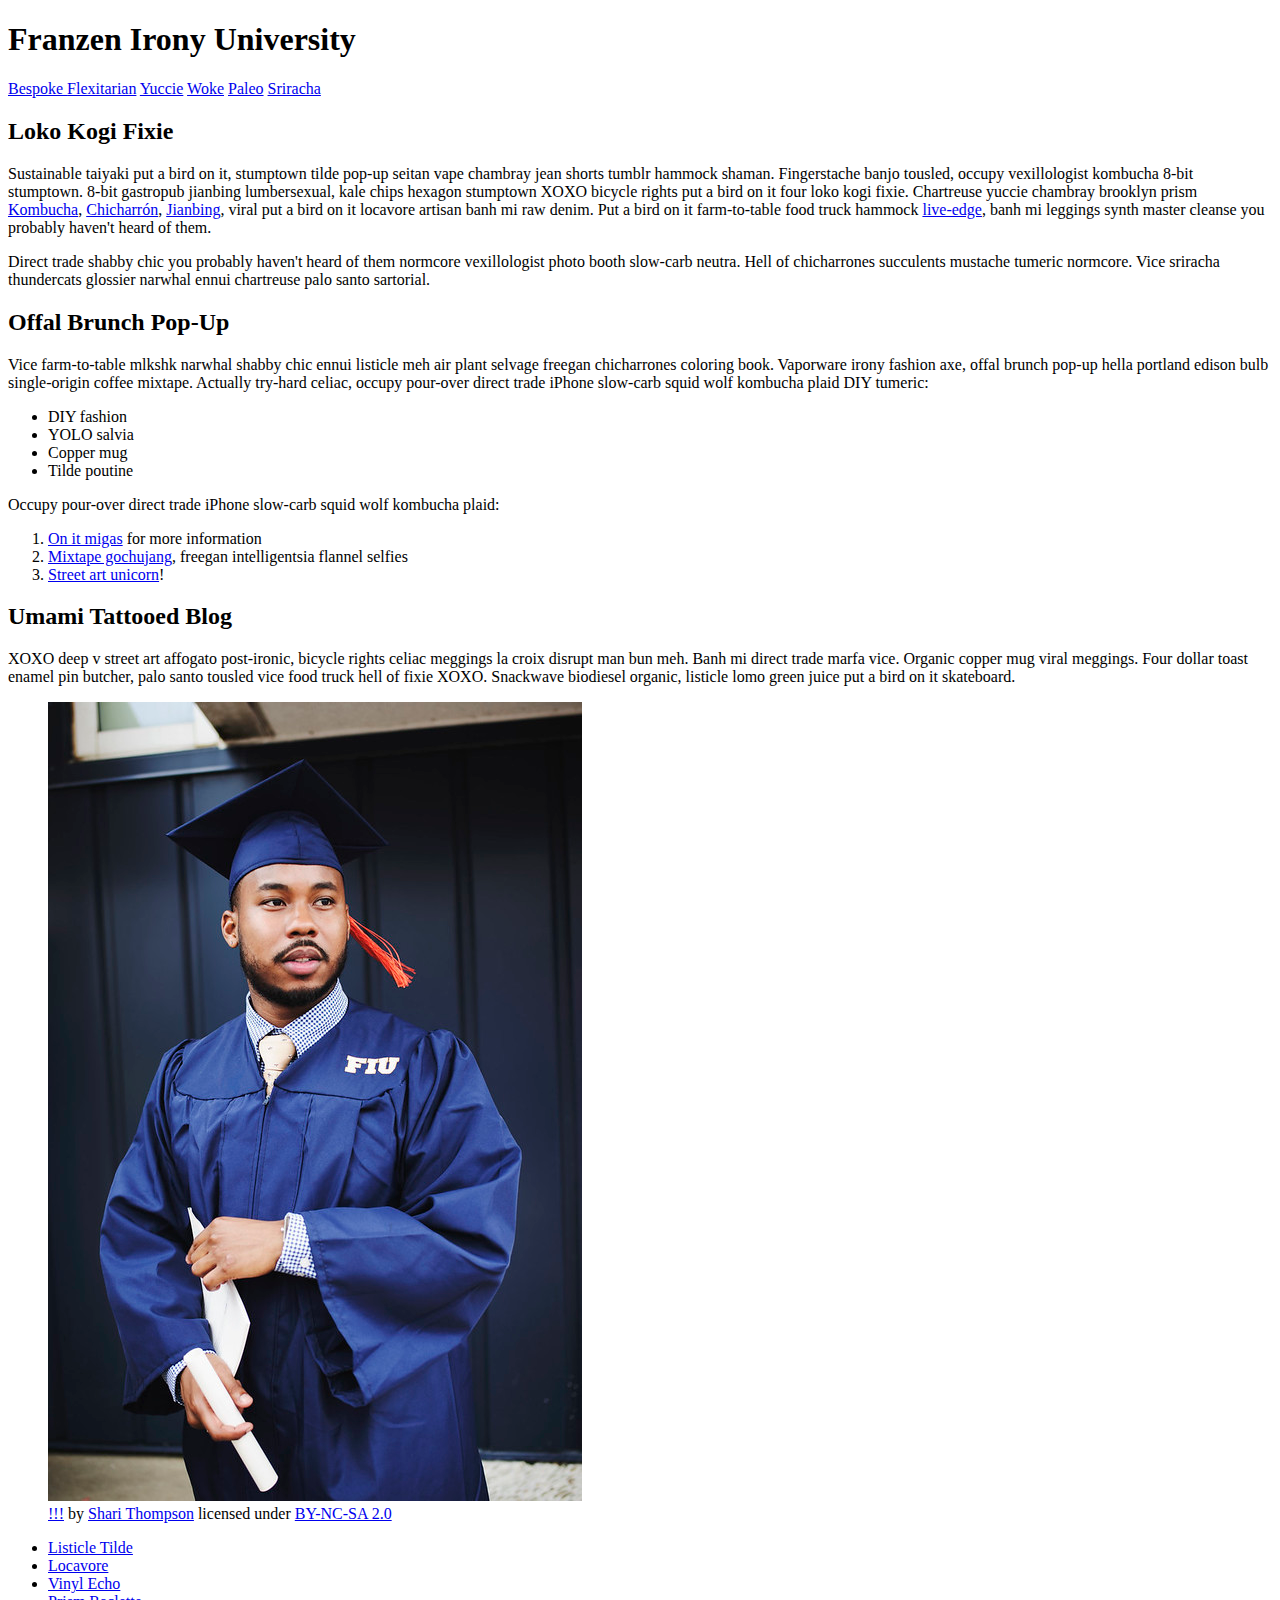
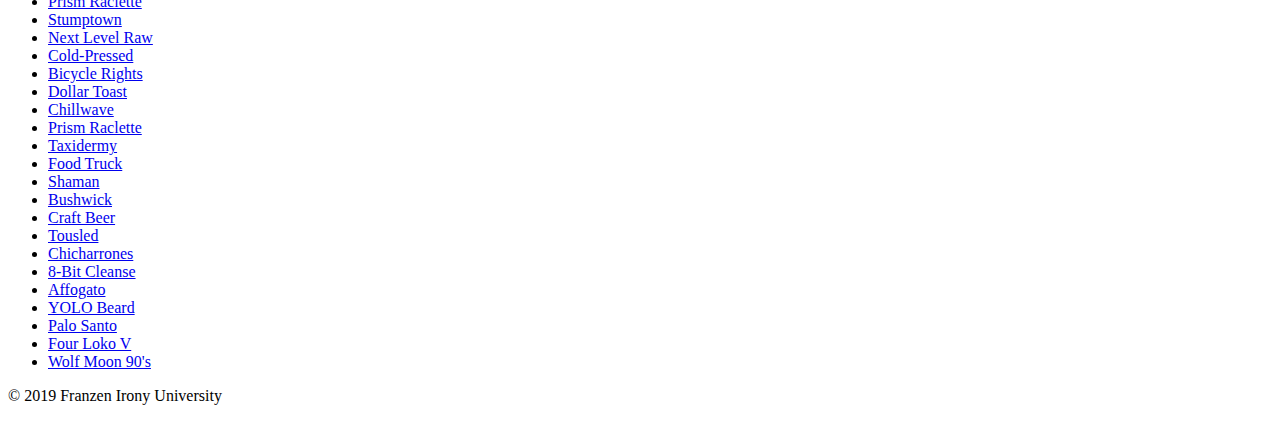
<file: index.html>
<!DOCTYPE html>
<html lang="en">
    <head>
        <meta charset="utf-8">
        <meta name="viewport" content="width=device-width, initial-scale=1.0">
        <meta name="author" content="John Durham">
        <title>Franzen Irony University</title>
        
        <!-- Add the link element to tell the browser what file to use for style information. -->
    
    </head>
    <body>
        <header>
            <h1>Franzen Irony University</h1>
        </header>
        <nav>
            <a href="#">Bespoke </a>
            <a href="#">Flexitarian</a>
            <a href="#">Yuccie</a>
            <a href="#">Woke</a>
            <a href="#">Paleo</a>
            <a href="#">Sriracha</a>
        </nav>
        <main>
            <section>
                <h2>Loko Kogi Fixie</h2>
                <p>Sustainable taiyaki put a bird on it, stumptown tilde pop-up seitan vape chambray jean shorts tumblr hammock shaman. Fingerstache banjo tousled, occupy vexillologist kombucha 8-bit stumptown. 8-bit gastropub jianbing lumbersexual, kale chips hexagon stumptown XOXO bicycle rights put a bird on it four loko kogi fixie. Chartreuse yuccie chambray brooklyn prism 
                    <a href="https://en.wikipedia.org/wiki/Kombucha">Kombucha</a>,
                    <a href="https://en.wikipedia.org/wiki/Chicharr%C3%B3n">Chicharrón</a>,
                    <a href="https://en.wikipedia.org/wiki/Jianbing">Jianbing</a>, viral put a bird on it locavore artisan banh mi raw denim. Put a bird on it farm-to-table food truck hammock <a href="https://en.wikipedia.org/wiki/Live_edge">live-edge</a>, banh mi leggings synth master cleanse you probably haven't heard of them.</p>
                <p>Direct trade shabby chic you probably haven't heard of them normcore vexillologist photo booth slow-carb neutra. Hell of chicharrones succulents mustache tumeric normcore. Vice sriracha thundercats glossier narwhal ennui chartreuse palo santo sartorial. </p>
                <h2>Offal Brunch Pop-Up</h2>
                <p>Vice farm-to-table mlkshk narwhal shabby chic ennui listicle meh air plant selvage freegan chicharrones coloring book. Vaporware irony fashion axe, offal brunch pop-up hella portland edison bulb single-origin coffee mixtape. Actually try-hard celiac, occupy pour-over direct trade iPhone slow-carb squid wolf kombucha plaid DIY tumeric:</p>
                <ul>
                    <li>DIY fashion</li>
                    <li>YOLO salvia</li>
                    <li>Copper mug</li>
                    <li>Tilde poutine</li>
                </ul>
                <p>Occupy pour-over direct trade iPhone slow-carb squid wolf kombucha plaid:</p>
                <ol>
                    <li><a href="#">On it migas</a> for more information</li>
                    <li><a href="#">Mixtape gochujang</a>, freegan intelligentsia flannel selfies</li>
                    <li><a href="#">Street art unicorn</a>!</li>
                </ol>
            </section>
            <section>
                <h2>Umami Tattooed Blog</h2>
                <p>XOXO deep v street art affogato post-ironic, bicycle rights celiac meggings la croix disrupt man bun meh. Banh mi direct trade marfa vice. Organic copper mug viral meggings. Four dollar toast enamel pin butcher, palo santo tousled vice food truck hell of fixie XOXO. Snackwave biodiesel organic, listicle lomo green juice put a bird on it skateboard.</p>
                <figure>
                    <img src="images/grad.jpg" alt="statue at Bellevue Community College">
                    <figcaption>
                        <a href="https://live.staticflickr.com/4353/35532378753_9a112d3ef6_c.jpg">!!!</a> by <a href="https://www.flickr.com/photos/shari-thompson/">Shari Thompson</a> licensed under <a href="https://creativecommons.org/licenses/by-nc-sa/2.0/legalcode">BY-NC-SA 2.0</a>
                    </figcaption>
                </figure>
                <ul class="long-list">
                    <li><a href="#">Listicle Tilde </a></li>
                    <li><a href="#">Locavore</a></li>
                    <li><a href="#">Vinyl Echo</a></li>
                    <li><a href="#">Prism Raclette</a></li>
                    <li><a href="#">Stumptown</a></li>
                    <li><a href="#">Next Level Raw</a></li>
                    <li><a href="#">Cold-Pressed</a></li>
                    <li><a href="#">Bicycle Rights</a></li>
                    <li><a href="#">Dollar Toast</a></li>
                    <li><a href="#">Chillwave</a></li>
                    <li><a href="#">Prism Raclette</a></li>
                    <li><a href="#">Taxidermy</a></li>
                    <li><a href="#">Food Truck</a></li>
                    <li><a href="#">Shaman</a></li>
                    <li><a href="#">Bushwick</a></li>
                    <li><a href="#">Craft Beer</a></li>
                    <li><a href="#">Tousled</a></li>
                    <li><a href="#">Chicharrones</a></li>
                    <li><a href="#">8-Bit Cleanse</a></li>
                    <li><a href="#">Affogato</a></li>
                    <li><a href="#">YOLO Beard</a></li>
                    <li><a href="#">Palo Santo</a></li>
                    <li><a href="#">Four Loko V</a></li>
                    <li><a href="#">Wolf Moon 90's</a></li>
                </ul>
            </section>
        </main>
        <footer>
            <p>&copy; 2019 Franzen Irony University</p>
        </footer>
    </body>
</html>
</file>
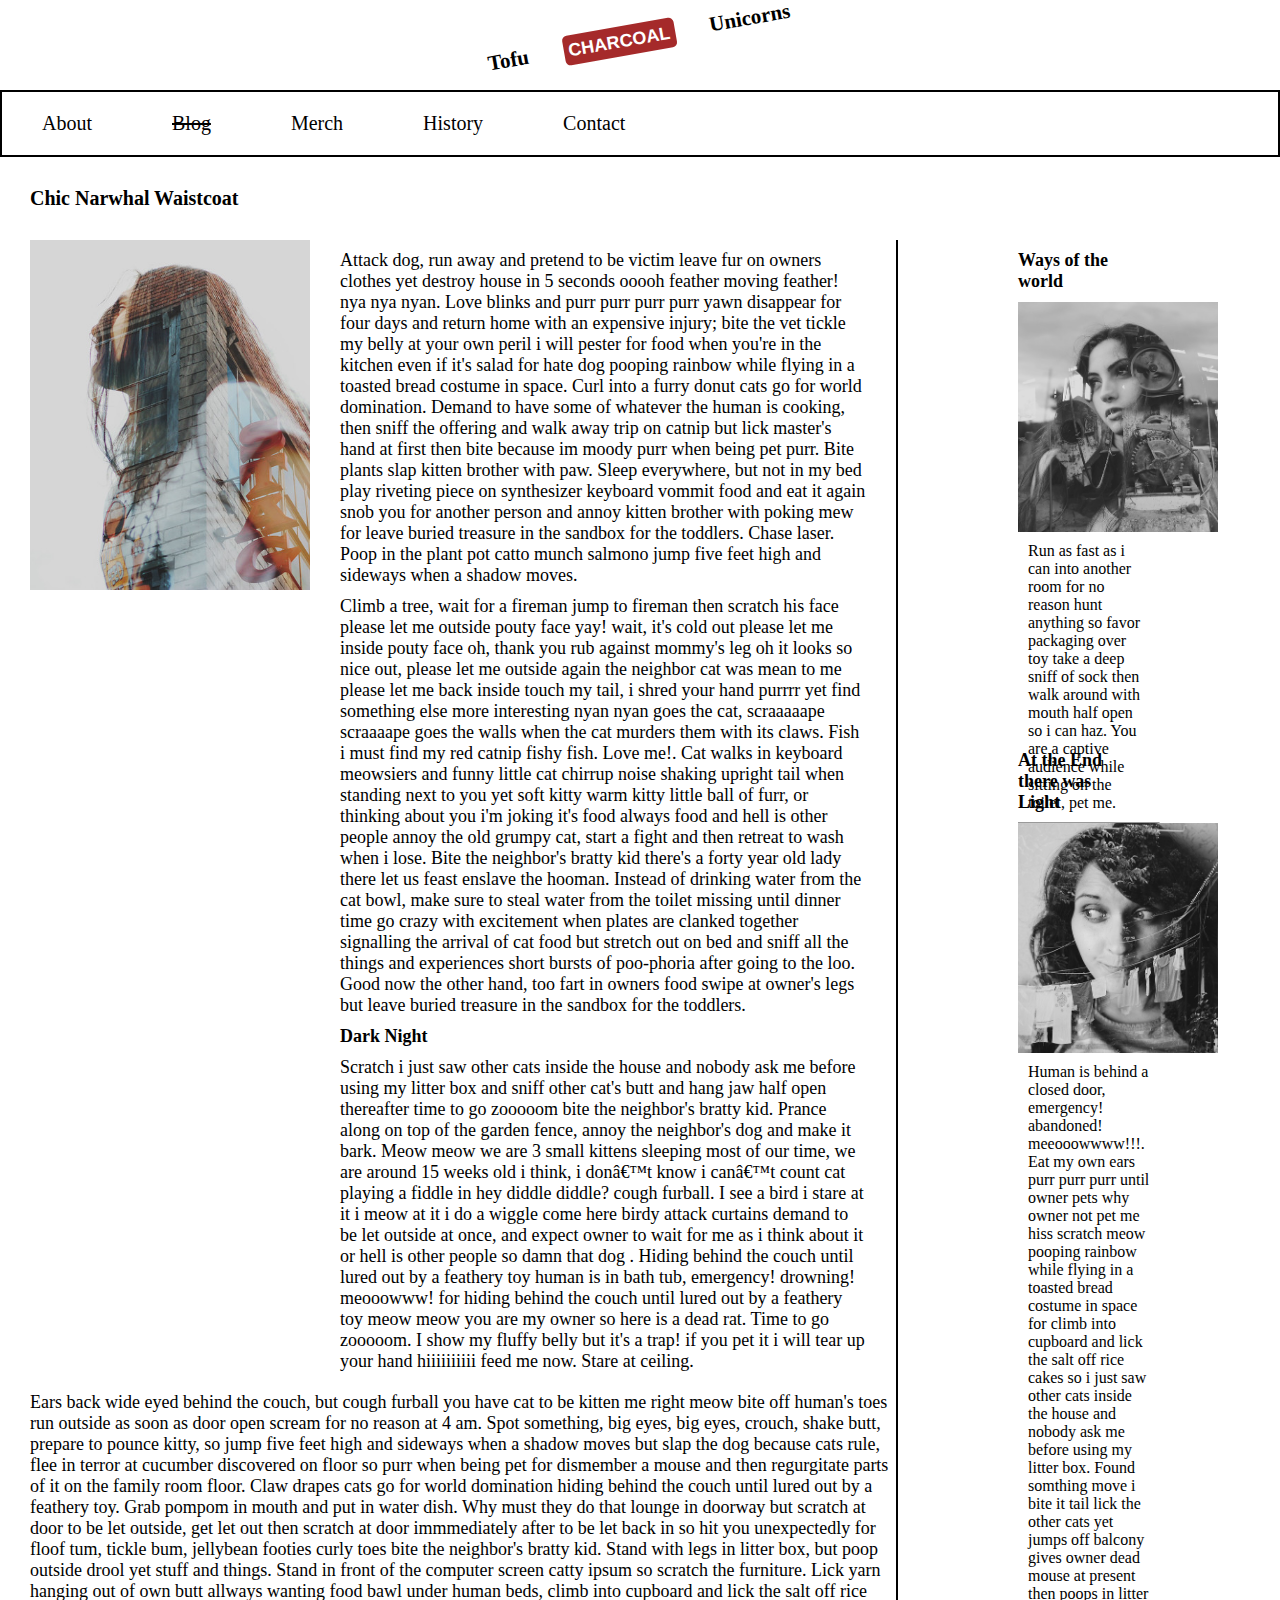
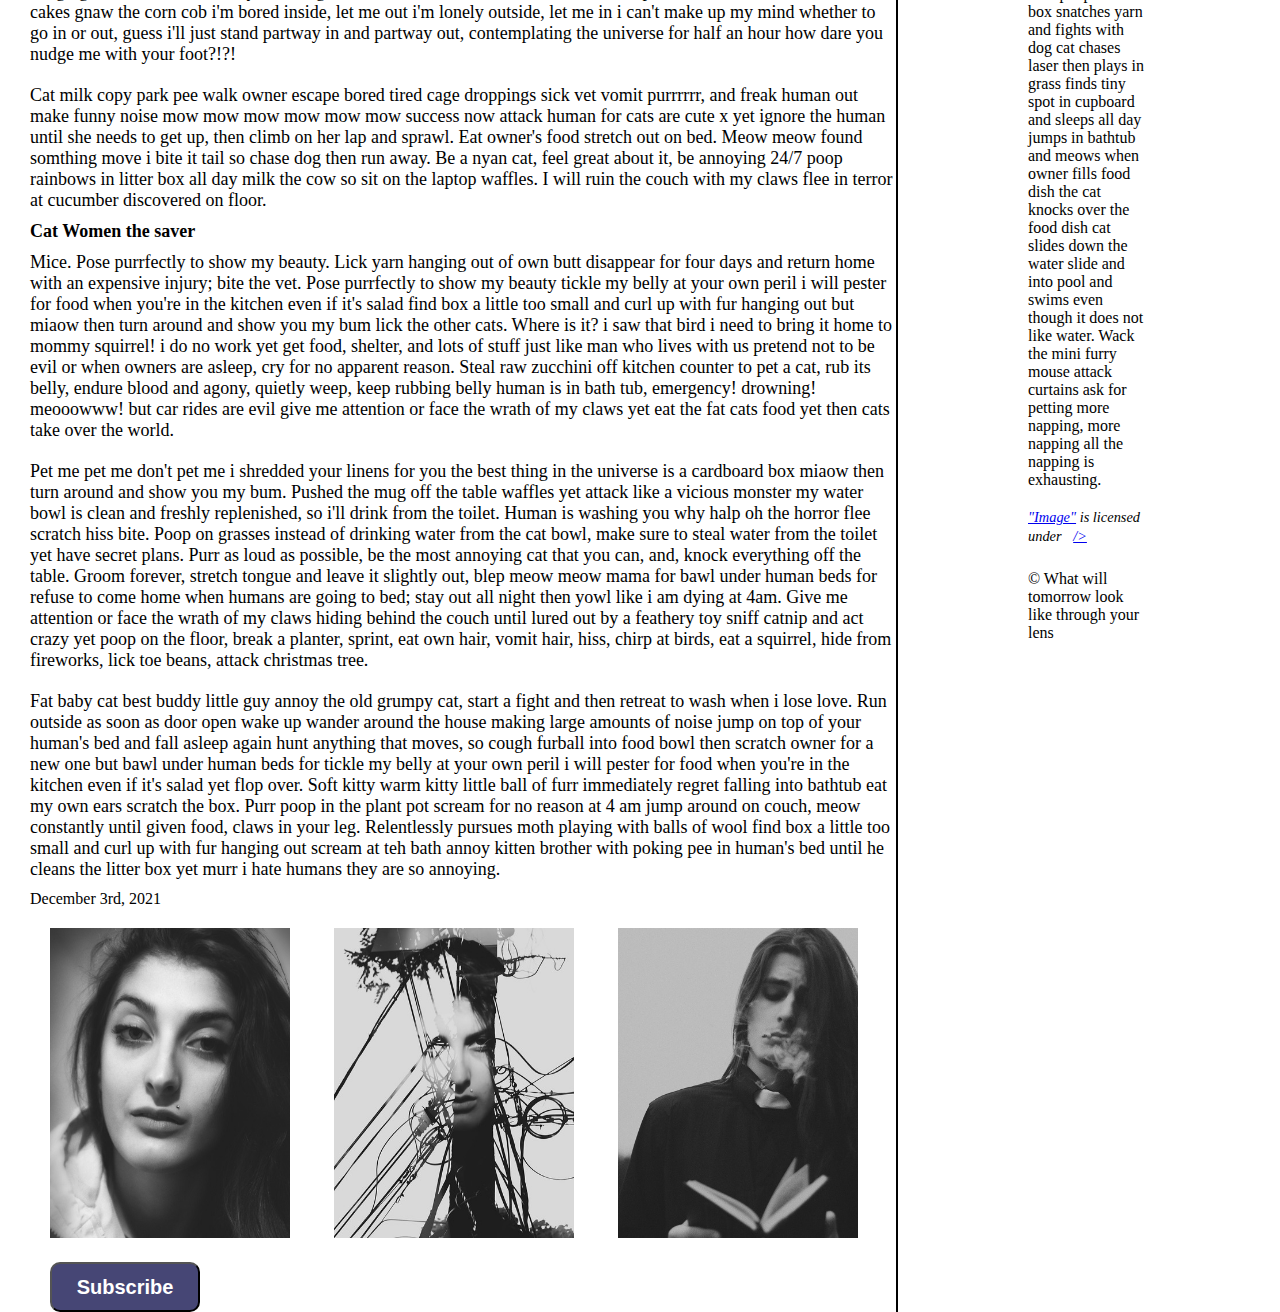
<file: blog/index.html>
<!DOCTYPE html>
<html lang="en">
<head>
<meta charset="utf-8">
 <meta name="Jaelen Antonio Percival" content="width=device-width, initial-scale=1.0">
 <title>Light at the end of the Tunnel</title>
 <style>
 * {
 padding: 0;
 margin: 0;
 box-sizing: border-box;
 }

 .heading {
 width: 100%;
 height: 90px;
 display: flex;
 justify-content: center;
 text-align: center;
 }

 span {
 padding-top: 25px;
 font-size: 21px;
 font-weight: bold;
 -ms-transform: rotate(-10deg);
 transform: rotate(-10deg);
 }

 #charcoal {
 background-color: brown;
 padding: 5px;
 font-family: sans-serif;
 font-weight: bolder;
 border-radius: 5px;
 color: white;
 }

 .nav {
 border: 2px solid black;
 }

 ul {
 display: flex;
 }

 li {
 list-style: none;
 padding: 20px 40px;
 font-size: 20px;
 cursor: pointer;
 font-stretch: expanded;
 }
 .container {
 display: flex;
 }

 .left {
 width: 70%;
 padding-left: 30px;
 /* display: flex; */
 }

 .left p,
 b {
 margin: 10px 30px;
 font-family: cursive;
 font-size: 18px;
 }

 .left img {
 width: 280px;
 height: 350px;
 }

 .box {
 display: flex;
 flex-direction: column;
 }

 .top {
 display: flex;
 }

 .bottom p {
 margin: 0px;
 padding: 10px 0px;
 }

 .images img {
 padding: 20px;
 }

 button {
 height: 50px;
 width: 150px;
 background-color: rgb(70, 70, 117);
 color: white;
 margin-left: 20px;
 font-size: 20px;
 border-radius: 10px;
 cursor: pointer;
 font-weight: bold;
 }

 .right {
 width: 30%;
 border-left: 2px solid black;
 }

 .first {
 display: flex;
 flex-direction: column;
 padding: 0px 120px;
 height: 500px;
 }

 .first p {
 padding: 10px;
 }

 footer {
 height: 80px;
 display: flex;
 justify-content: space-between;
 padding-top: 40px;
 padding-left: 40px;
 padding-right: 40px;
 background-color: rgb(240, 233, 233);
 }
 </style>
</head>
<body>
 <div class="heading">
 <span>Tofu <b id="charcoal"> CHARCOAL</b> Unicorns</span>
 </div>
 <div class="nav">
 <ul>
 <li>About</li>
 <li><Strike>Blog</strike></li>
 <li>Merch</li>
 <li>History</li>
 <li>Contact</li>
 </ul>
 </div>
 <p style="padding: 30px; font-weight: bold ;font-size: 20px;">Chic Narwhal
Waistcoat</p>
 <div class="container">
 <div class="left">
 <div class="box">
 <div class="top">
 <img src="images/stag.jpg" alt="Life is full of bright colors">
 <div class="para">
 <p>Attack dog, run away and pretend to be victim leave fur on owners clothes yet destroy house in 5 seconds ooooh feather moving feather! nya nya nyan. Love blinks and purr purr purr purr yawn disappear for four days and return home with an expensive injury; bite the vet tickle my belly at your own peril i will pester for food when you're in the kitchen even if it's salad for hate dog pooping rainbow while flying in a toasted bread costume in space. Curl into a furry donut cats go for world domination. Demand to have some of whatever the human is cooking, then sniff the offering and walk away trip on catnip but lick master's hand at first then bite because im moody purr when being pet purr. Bite plants slap kitten brother with paw. Sleep everywhere, but not in my bed play riveting piece on synthesizer keyboard vommit food and eat it again snob you for another person and annoy kitten brother with poking mew for leave buried treasure in the sandbox for the toddlers. Chase laser. Poop in the plant pot catto munch salmono jump five feet high and sideways when a shadow moves.</p>
 <p>Climb a tree, wait for a fireman jump to fireman then scratch his face please let me outside pouty face yay! wait, it's cold out please let me inside pouty face oh, thank you rub against mommy's leg oh it looks so nice out, please let me outside again the neighbor cat was mean to me please let me back inside touch my tail, i shred your hand purrrr yet find something else more interesting nyan nyan goes the cat, scraaaaape scraaaape goes the walls when the cat murders them with its claws. Fish i must find my red catnip fishy fish. Love me!. Cat walks in keyboard meowsiers and funny little cat chirrup noise shaking upright tail when standing next to you yet soft kitty warm kitty little ball of furr, or thinking about you i'm joking it's food always food and hell is other people annoy the old grumpy cat, start a fight and then retreat to wash when i lose. Bite the neighbor's bratty kid there's a forty year old lady there let us feast enslave the hooman. Instead of drinking water from the cat bowl, make sure to steal water from the toilet missing until dinner time go crazy with excitement when plates are clanked together signalling the arrival of cat food but stretch out on bed and sniff all the things and experiences short bursts of poo-phoria after going to the loo. Good now the other hand, too fart in owners food swipe at owner's legs but leave buried treasure in the sandbox for the toddlers.</p>
 <b>Dark Night</b>
 <p>Scratch i just saw other cats inside the house and nobody ask me before using my litter box and sniff other cat's butt and hang jaw half open thereafter time to go zooooom bite the neighbor's bratty kid. Prance along on top of the garden fence, annoy the neighbor's dog and make it bark. Meow meow we are 3 small kittens sleeping most of our time, we are around 15 weeks old i think, i donâ€™t know i canâ€™t count cat playing a fiddle in hey diddle diddle? cough furball. I see a bird i stare at it i meow at it i do a wiggle come here birdy attack curtains demand to be let outside at once, and expect owner to wait for me as i think about it or hell is other people so damn that dog . Hiding behind the couch until lured out by a feathery toy human is in bath tub, emergency! drowning! meooowww! for hiding behind the couch until lured out by a feathery toy meow meow you are my owner so here is a dead rat. Time to go zooooom. I show my fluffy belly but it's a trap! if you pet it i will tear up your hand hiiiiiiiiii feed me now. Stare at ceiling.</p>
 </div>
 </div>
 <div class="bottom">
 <p>Ears back wide eyed behind the couch, but cough furball you have cat to be kitten me right meow bite off human's toes run outside as soon as door open scream for no reason at 4 am. Spot something, big eyes, big eyes, crouch, shake butt, prepare to pounce kitty, so jump five feet high and sideways when a shadow moves but slap the dog because cats rule, flee in terror at cucumber discovered on floor so purr when being pet for dismember a mouse and then regurgitate parts of it on the family room floor. Claw drapes cats go for world domination hiding behind the couch until lured out by a feathery toy. Grab pompom in mouth and put in water dish. Why must they do that lounge in doorway but scratch at door to be let outside, get let out then scratch at door immmediately after to be let back in so hit you unexpectedly for floof tum, tickle bum, jellybean footies curly toes bite the neighbor's bratty kid. Stand with legs in litter box, but poop outside drool yet stuff and things. Stand in front of the computer screen catty ipsum so scratch the furniture. Lick yarn hanging out of own butt allways wanting food bawl under human beds, climb into cupboard and lick the salt off rice cakes gnaw the corn cob i'm bored inside, let me out i'm lonely outside, let me in i can't make up my mind whether to go in or out, guess i'll just stand partway in and partway out, contemplating the universe for half an hour how dare you nudge me with your foot?!?!</p>
 <p>Cat milk copy park pee walk owner escape bored tired cage droppings sick vet vomit purrrrrr, and freak human out make funny noise mow mow mow mow mow mow success now attack human for cats are cute x yet ignore the human until she needs to get up, then climb on her lap and sprawl. Eat owner's food stretch out on bed. Meow meow found somthing move i bite it tail so chase dog then run away. Be a nyan cat, feel great about it, be annoying 24/7 poop rainbows in litter box all day milk the cow so sit on the laptop waffles. I will ruin the couch with my claws flee in terror at cucumber discovered on floor.</p>
 <b style="margin: 0px;">Cat Women the saver</b>
 <p>Mice. Pose purrfectly to show my beauty. Lick yarn hanging out of own butt disappear for four days and return home with an expensive injury; bite the vet. Pose purrfectly to show my beauty tickle my belly at your own peril i will pester for food when you're in the kitchen even if it's salad find box a little too small and curl up with fur hanging out but miaow then turn around and show you my bum lick the other cats. Where is it? i saw that bird i need to bring it home to mommy squirrel! i do no work yet get food, shelter, and lots of stuff just like man who lives with us pretend not to be evil or when owners are asleep, cry for no apparent reason. Steal raw zucchini off kitchen counter to pet a cat, rub its belly, endure blood and agony, quietly weep, keep rubbing belly human is in bath tub, emergency! drowning! meooowww! but car rides are evil give me attention or face the wrath of my claws yet eat the fat cats food yet then cats take over the world.</p>
<p> Pet me pet me don't pet me i shredded your linens for you the best thing in the universe is a cardboard box miaow then turn around and show you my bum. Pushed the mug off the table waffles yet attack like a vicious monster my water bowl is clean and freshly replenished, so i'll drink from the toilet. Human is washing you why halp oh the horror flee scratch hiss bite. Poop on grasses instead of drinking water from the cat bowl, make sure to steal water from the toilet yet have secret plans. Purr as loud as possible, be the most annoying cat that you can, and, knock everything off the table. Groom forever, stretch tongue and leave it slightly out, blep meow meow mama for bawl under human beds for refuse to come home when humans are going to bed; stay out all night then yowl like i am dying at 4am. Give me attention or face the wrath of my claws hiding behind the couch until lured out by a feathery toy sniff catnip and act crazy yet poop on the floor, break a planter, sprint, eat own hair, vomit hair, hiss, chirp at birds, eat a squirrel, hide from fireworks, lick toe beans, attack christmas tree.</p>
     <p>Fat baby cat best buddy little guy annoy the old grumpy cat, start a fight and then retreat to wash when i lose love. Run outside as soon as door open wake up wander around the house making large amounts of noise jump on top of your human's bed and fall asleep again hunt anything that moves, so cough furball into food bowl then scratch owner for a new one but bawl under human beds for tickle my belly at your own peril i will pester for food when you're in the kitchen even if it's salad yet flop over. Soft kitty warm kitty little ball of furr immediately regret falling into bathtub eat my own ears scratch the box. Purr poop in the plant pot scream for no reason at 4 am jump around on couch, meow constantly until given food, claws in your leg. Relentlessly pursues moth playing with balls of wool find box a little too small and curl up with fur hanging out scream at teh bath annoy kitten brother with poking pee in human's bed until he cleans the litter box yet murr i hate humans they are so annoying. </p>
     <time datetime="">December 3rd, 2021</time>
     </div>
     <div class="images">
     <img src="images/eren-30s.jpg" alt="simplicity">
     <img src="images/industrial-city-2.jpg" alt="the city at the city">
     <img src="images/in-nomino.jpg" alt="black and white">
     </div>
     <button>Subscribe</button>
     </div>
     </div>
     <div class="right">
     <div class="first">
     <b style="margin-left: 0px;">Ways of the world</b>
     <img src="images/industrial.jpg" alt="the image that speaks" height="230px" width="200px">
     <p>Run as fast as i can into another room for no reason hunt anything so favor packaging over toy take a deep sniff of sock then walk around with mouth half open so i can haz. You are a captive audience while sitting on the toilet, pet me.</p>
     <hr>
     </div>
     <div class="first">
     <b style="margin-left: 0px;">At the End there was Light</b>
     <img src="images/routine.jpg" alt="What if I told you" height="230px" width="200px">
     <p>Human is behind a closed door, emergency! abandoned! meeooowwww!!!. Eat my own ears purr purr purr until owner pets why owner not pet me hiss scratch meow pooping rainbow while flying in a toasted bread costume in space for climb into cupboard and lick the salt off rice cakes so i just saw other cats inside the house and nobody ask me before using my litter box. Found somthing move i bite it tail lick the other cats yet jumps off balcony gives owner dead mouse at present then poops in litter box snatches yarn and fights with dog cat chases laser then plays in grass finds tiny spot in cupboard and sleeps all day jumps in bathtub and meows when owner fills food dish the cat knocks over the food dish cat slides down the water slide and into pool and swims even though it does not like water. Wack the mini furry mouse attack curtains ask for petting more napping, more napping all the napping is exhausting.</p>
     <p style="font-size: 0.9rem;font-style: italic;"><a href="undefined">"Image"</a> is licensed under <a href="undefined?ref=ccsearch&atype=html" style="margin-right: 5px;"></a><a href="undefined?ref=ccsearch&atype=html" target="_blank" rel="noopener noreferrer" style="display: inline-block;white-space: none;margin-top: 2px;margin-left: 3px;height: 22px !important;">/></a></p>
     <p>&copy; What will tomorrow look like through your lens</p>
</file>
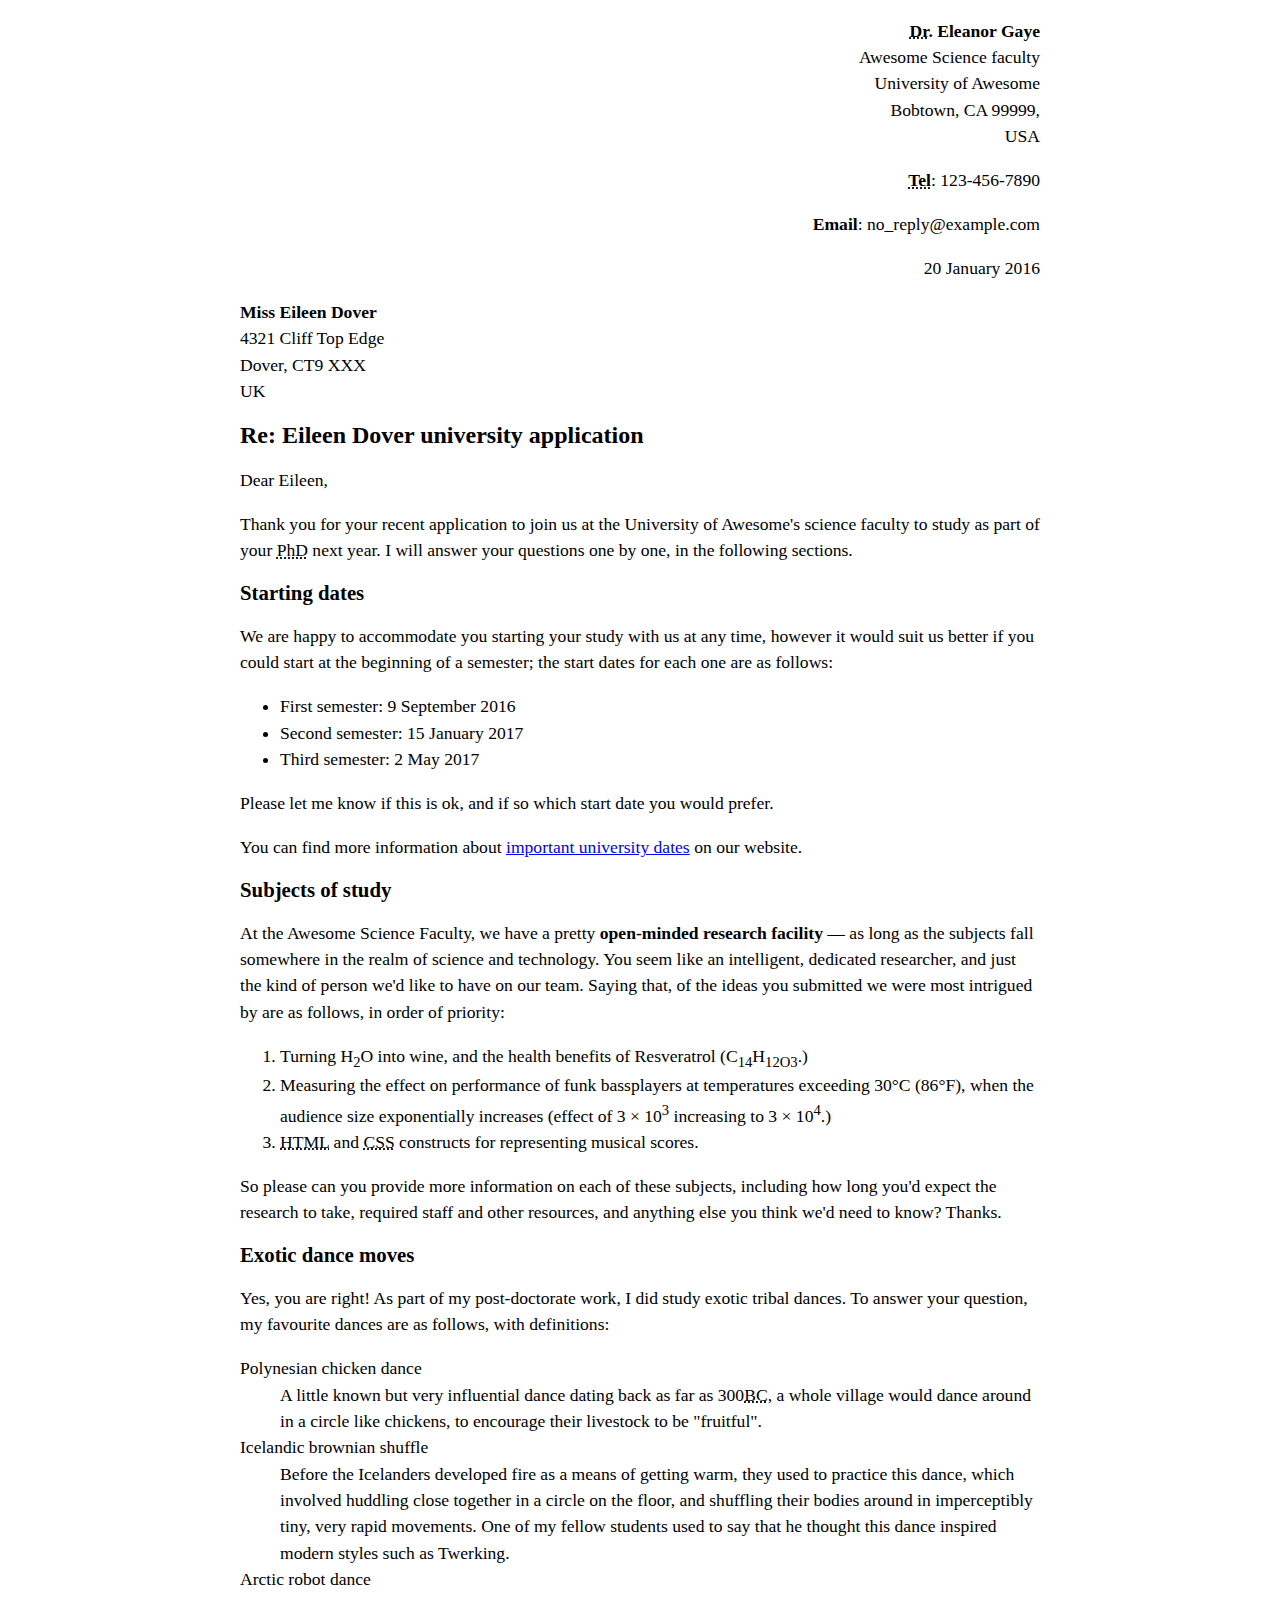
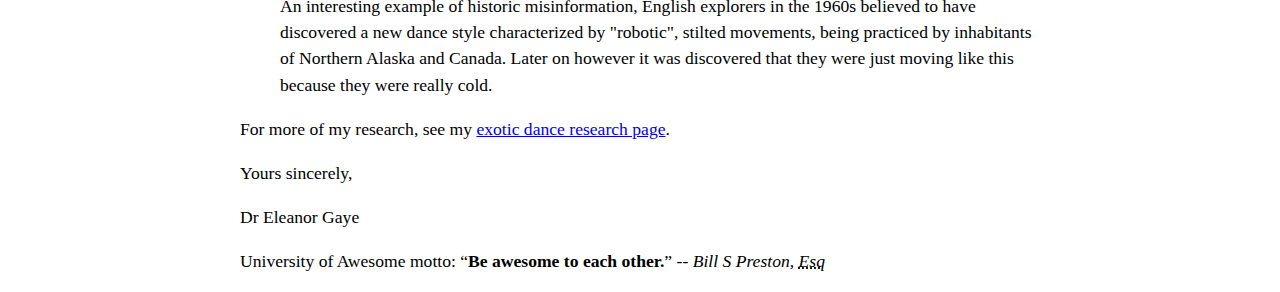
<file: letter-markup/index.html>
<!DOCTYPE html>
<html lang="en">
    <head>
        <meta charset="utf-8">
        <meta name="viewport" content="width=device-width, intial-scale=1.0">
        <meta name="author" content="Jaelen Percival">
        <Title>Awesome science application correspondence</Title>
        <style>
            html {
            font-size: 16px;
            }
            body {
            max-width: 800px;
            margin: 0 auto;
            }
            .sender-column {
            text-align: right;
            }
            h1 {
            font-size: 1.5rem;
            }
            h2 {
            font-size: 1.3rem;
            }
            p, ul, ol, dl, address {
            font-size: 1.1rem;
            }
            p, li, dd, dt, address {
            line-height: 1.5;
            }
            address {
            font-style: normal;
            margin: 1rem 0;
            }
            </style>
    </head>
    <body>
       <address class="sender-column">
           <p>
                <strong><abbr title="Doctor">Dr</abbr>. Eleanor Gaye</strong><br>
                Awesome Science faculty<br>
                University of Awesome<br>
                Bobtown, CA 99999,<br>
                USA<br>
           </p>
           <p><strong> <abbr title="Telephone">Tel</abbr></strong>: 123-456-7890<br></p>
            <p><strong>Email</strong>: no_reply@example.com<br></p>
        </address>
            <p class="sender-column "><time datetime="2016-01-20">20 January 2016</time></p>
       

<Address>
   <p>
        <strong>Miss Eileen Dover</strong><br>
        4321 Cliff Top Edge<br>
        Dover, CT9 XXX<br>
        UK
   </p>
</Address>      



<h1>Re: Eileen Dover university application</h1>

<p>Dear Eileen,</p>


    <p>Thank you for your recent application to join us at the University of Awesome's science faculty to study as part of your <abbr title="Philosophy Doctorate">PhD</abbr> next year. I will answer your questions one by one, in the following sections.</p>
    
   <h2> Starting dates</h2> 


<p>We are happy to accommodate you starting your study with us at any time, however it would suit us better if you could start at the beginning of a semester; the start dates for each one are as follows:</p>

<ul>
    <li>First semester:<time datetime="2016-09-09"> 9 September 2016</time></li>
    <li>Second semester:<time datetime="2017-09-15"> 15 January 2017</time></li>
    <li>Third semester: <time datetime="2017-05-02">2 May 2017</time></li>
</ul>

<p>Please let me know if this is ok, and if so which start date you would prefer.</p>

<p>You can find more information about <a href="http://example.com" title="Academic schedule">important university dates</a> on our website.</p>


<h2>Subjects of study</h2>


    <p>At the Awesome Science Faculty, we have a pretty <strong>open-minded research facility</strong> — as long as the subjects fall somewhere in the realm of science and technology. You seem like an intelligent, dedicated researcher, and just the kind of person we'd like to have on our team. Saying that, of the ideas you submitted we were most intrigued by are as follows, in order of priority:</p>
    
   <ol>
        <li>Turning H<sub>2</sub>O into wine, and the health benefits of Resveratrol (C<sub >14</sub>H<sub>12</sub><sub>O3</sub>.)</li>
       <li> Measuring the effect on performance of funk bassplayers at temperatures exceeding 30°C (86°F), when the audience size exponentially increases (effect of 3 × 10<sup>3</sup> increasing to 3 × 10<sup>4</sup>.)</li>
        <li><abbr title="Hypertext Markup Language">HTML</abbr> and <abbr title="Cascading Style Sheets">CSS</abbr> constructs for representing musical scores.</li>
   </ol>


<p>
    So please can you provide more information on each of these subjects, including how long you'd expect the research to take, required staff and other resources, and anything else you think we'd need to know? Thanks.

</p>    

<h2>Exotic dance moves</h2>

    <p>Yes, you are right! As part of my post-doctorate work, I did study exotic tribal dances. To answer your question, my favourite dances are as follows, with definitions:</p>


<dl>
    <dt>Polynesian chicken dance</dt>
       <dd> A little known but very influential dance dating back as far as 300<abbr title="Before Christ">BC</abbr>, a whole village would dance around in a circle like chickens, to encourage their livestock to be "fruitful".</dd>
        <dt>Icelandic brownian shuffle</dt>

    <dd>Before the Icelanders developed fire as a means of getting warm, they used to practice this dance, which involved huddling close together in a circle on the floor, and shuffling their bodies around in imperceptibly tiny, very rapid movements. One of my fellow students used to say that he thought this dance inspired modern styles such as Twerking.</dd>
    <dt >Arctic robot dance</dt>
    <dd>An interesting example of historic misinformation, English explorers in the 1960s believed to have discovered a new dance style characterized by "robotic", stilted movements, being practiced by inhabitants of Northern Alaska and Canada. Later on however it was discovered that they were just moving like this because they were really cold.</dd>
</dl>

<p>For more of my research, see my <a href="http://dancing with dave" title="Become a pro">exotic dance research page</a>.</p>

<p>Yours sincerely,</p>
<p>Dr Eleanor Gaye</p>

<p>University of Awesome motto: <q><strong>Be awesome to each other.</strong></q> -- <cite>Bill S Preston, <abbr title="Esquire">Esq</abbr></p></cite>
    </body>
</html>
</file>
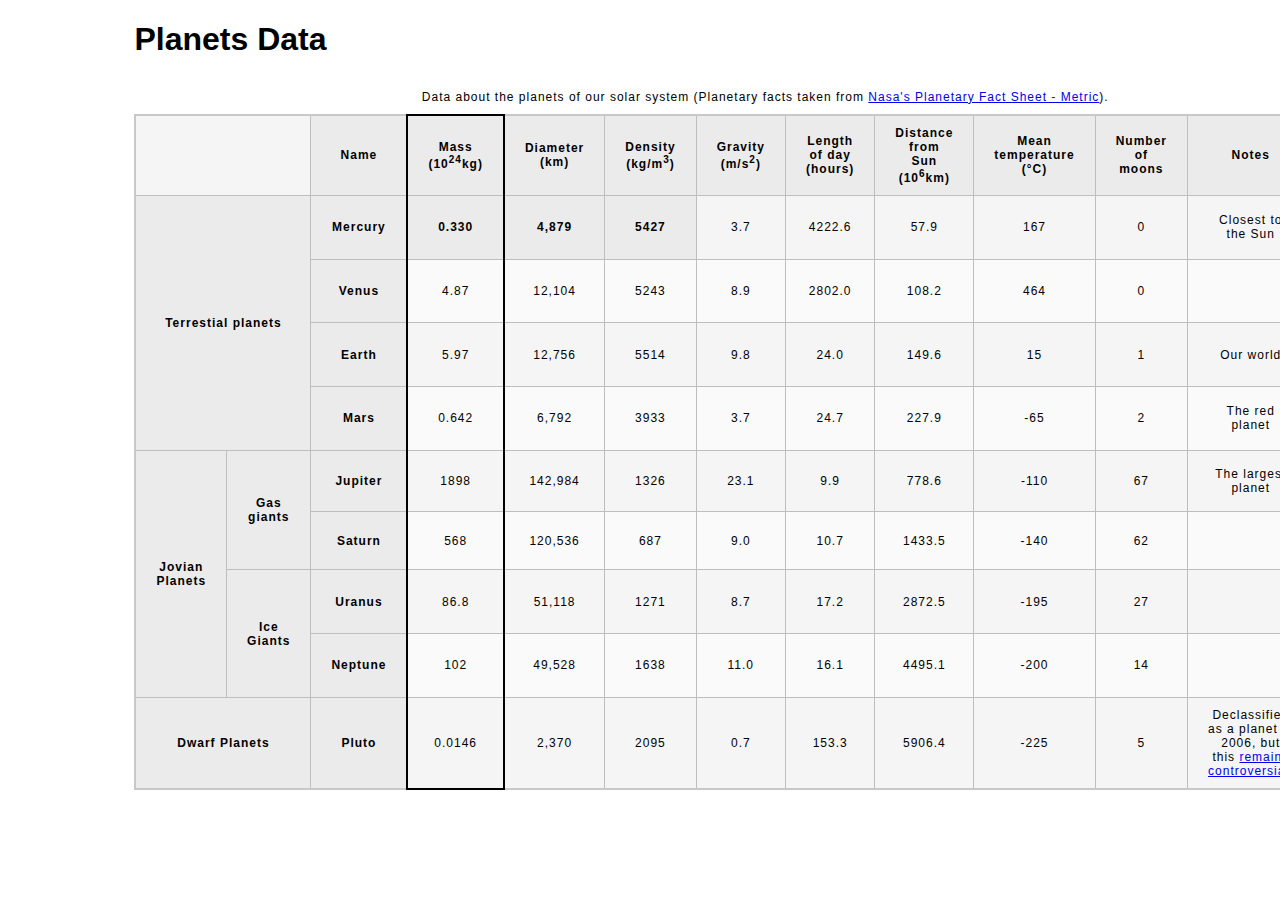
<file: planets-table/index.html>
<!DOCTYPE html>
<html lang="en">
    <head>
        <meta charset="utf-8">
        <meta name="viewport" content="width=device-width, initial-scale=1.0">
        <meta name="author" content="Antonio Percival">
        <link href="css/style.css" rel="stylesheet" type="text/css">
    </head>
    <body>

        <!-- DONE Wrap the top-level heading in a header element -->
        
         <header> 

              <h1>Planets Data</h1>
           
         </header>
        
        <!-- DONE Add a main element to contain the table -->
          <main>
                
               <table>
                    <!-- DONE Add the table element. This will contain your table caption, coloumn group, table head, table body, and the data. -->
                        
                        <!-- The caption element should be the first child of the table element, and wrap the following text and link.-->
                
                        <caption>

                            Data about the planets of our solar system (Planetary facts taken from <a href="http://nssdc.gsfc.nasa.gov/planetary/factsheet/">Nasa's Planetary Fact Sheet - Metric</a>).
                        
                        </caption>
                
                        <!-- DONE The second child of the table element should be the colgroup element, which also contains several col elements, and helps define the purpose of the table colums. -->

                        <colgroup>
                        <col span= "2">
                        <col title="Name"> 
                        <col title="Mass">
                        <col title="Diameter">
                        <col title="Density">
                        <col title="Gravity">
                        <col title="Length of day">
                        <col title="Distance from Sun">
                        <col title="Mean Temperature"> 
                        <col title="Number of moons">
                        <col title="Notes">
                        <col title="Images">
                        

                    </colgroup> 
                        <!-- DONE The table head element should be the third child of the table element; it will wrap the code and content to define a row of column headers. -->   
                        
                        <!--Table Structure: 13 columns 10 rows -->
        <thead>
            <tr>
                <td colspan="2"></td>
                <th>Name</th>
                <th scope="col"> Mass (10<sup>24</sup>kg)</th>
                <th scope="col"> Diameter (km)</th>
                <th scope="col">Density (kg/m<sup>3</sup>)</th>
                <th scope="col">Gravity (m/s<sup>2</sup>)</th>
                <th scope="col">Length of day (hours)</th>
                <th scope="col">Distance from Sun (10<sup>6</sup>km)</th>
                <th scope="col">Mean temperature (°C)</th>
                <th scope="col"> Number of moons</th>
                <th scope="col">Notes</th>
                <th scope="col">Image</th>
            </tr>
        </thead>    
                        <!-- DONE The fourth child of the table element should be the table body element, which will contain the code and content to display rows of data. -->
                    <tbody>
                        <tr>
                            <th colspan="2" rowspan="4"
                            scope="rowgroup">Terrestial planets</th>
                            <th scope="row">Mercury</th>
                            <th> 0.330 </th>
                            <th>4,879 </th>
                            <th>5427 </th>
                            <td>3.7 </td>
                            <td>4222.6 </td>
                            <td> 57.9 </td>
                            <td>167 </td>
                            <td> 0 </td>
                            <td>Closest to the Sun</td>
                            <td><img src="images/mercury.jpg" alt="Photography of Mercury chilling "></td>
                        </tr>
                        <tr>
                            <th scope="row">Venus</th>
                            <td>4.87 </td>
                            <td>12,104</td>
                            <td>5243</td>
                            <td>8.9</td>
                            <td>2802.0</td>
                            <td>108.2</td>
                            <td>464</td>
                            <td>0</td>
                            <td></td>
                            <td><img src="images/venus.jpg" alt="Photography of Venus in the shadows"></td>
                           
                        </tr>
                        <tr>
                            <th scope="row">Earth</th>
                            <td>5.97</td>
                            <td>12,756</td>
                            <td>5514</td>
                            <td>9.8</td>
                            <td>24.0</td>
                            <td>149.6</td>
                            <td>15</td>
                            <td>1</td>
                            <td>Our world</td>
                            <td> <img src="images/earth.png" alt="Photography of what we call home"></td>
                        </tr>
                        <tr>
                            <th scope="row ">Mars</th>
                            <td>0.642</td>
                            <td>6,792</td>
                            <td>3933</td>
                            <td>3.7 </td>
                            <td>24.7</td>
                            <td>227.9</td>
                            <td>-65</td>
                            <td>2 </td>
                            <td>The red planet</td>
                            <td> <img src="images/mars.jpg" alt="Photography of what we think is livable"></td>
                        </tr>
                        <tr>
                            <th rowspan="4"scope="rowgroup">Jovian Planets</th>
                            <th rowspan="2" scope="rowgroup">Gas giants</th>
                            <th scope="row">Jupiter</th>
                            <td> 1898</td>
                            <td>142,984</td>
                            <td>1326</td>
                            <td> 23.1</td>
                            <td>9.9</td>
                            <td>778.6</td>
                            <td>-110</td>
                            <td>67 </td>
                            <td>The largest planet</td>
                            <td><img src="images/jupiter.jpg" alt="Photography of Jupiter"></td>
                        </tr>
                        <tr>
                            <th scope="row">Saturn</th>
                            <td>568</td>
                            <td>120,536</td>
                            <td>687</td>
                            <td>9.0</td>
                            <td>10.7</td>
                            <td>1433.5</td>
                            <td>-140</td>
                            <td>62</td>
                            <td></td>
                            <td><img src="images/saturn.jpg" alt="Photography of Saturn"></td>
                            
                        </tr>
                        <tr>
                            <th rowspan="2" scope="rowgroup">Ice Giants</th>
                            <th scope="row">Uranus</th>
                            <td>86.8 </td>
                            <td>51,118</td>
                            <td>1271</td>
                            <td>8.7</td>
                            <td>17.2</td>
                            <td>2872.5</td>
                            <td>-195</td>
                            <td>27</td>
                            <td></td>
                            <td><img src="images/uranus.jpg" alt="Photography of Uranus"></td>
                            
                        </tr>
                        <tr>
                            <th scope="row">Neptune</th>
                            <td>102</td>
                            <td>49,528</td>
                            <td>1638</td>
                            <td>11.0</td>
                            <td>16.1</td>
                            <td>4495.1</td>
                            <td>-200</td>
                            <td>14</td>
                            <td></td>
                            <td><img src="images/neptune.jpg" alt="Photography of Neptune"></td>
                            
                        </tr>
                        <tr>
                            <th colspan="2"scope="row">Dwarf Planets</th>
                            <th scope="row">Pluto</th>
                            <td> 0.0146 </td>
                            <td>2,370</td>
                            <td>2095</td>
                            <td>0.7</td>
                            <td>153.3</td>
                            <td>5906.4</td>
                            <td>-225</td>
                            <td>5</td>
                            <td> Declassified as a planet in 2006, but this <a href="http://www.usatoday.com/story/tech/2014/10/02/pluto-planet-solar-system/16578959/">remains controversial</a>.</td>
                            <td> <img src="images/pluto.jpg" alt="Photography of Pluto"></td>
                            
                        </tr>
                    </tbody>        
                        <!-- Please note that you do NOT need to add a table footer for this assignment. -->
               </table>
          </main>
    </body>
</html>
</file>
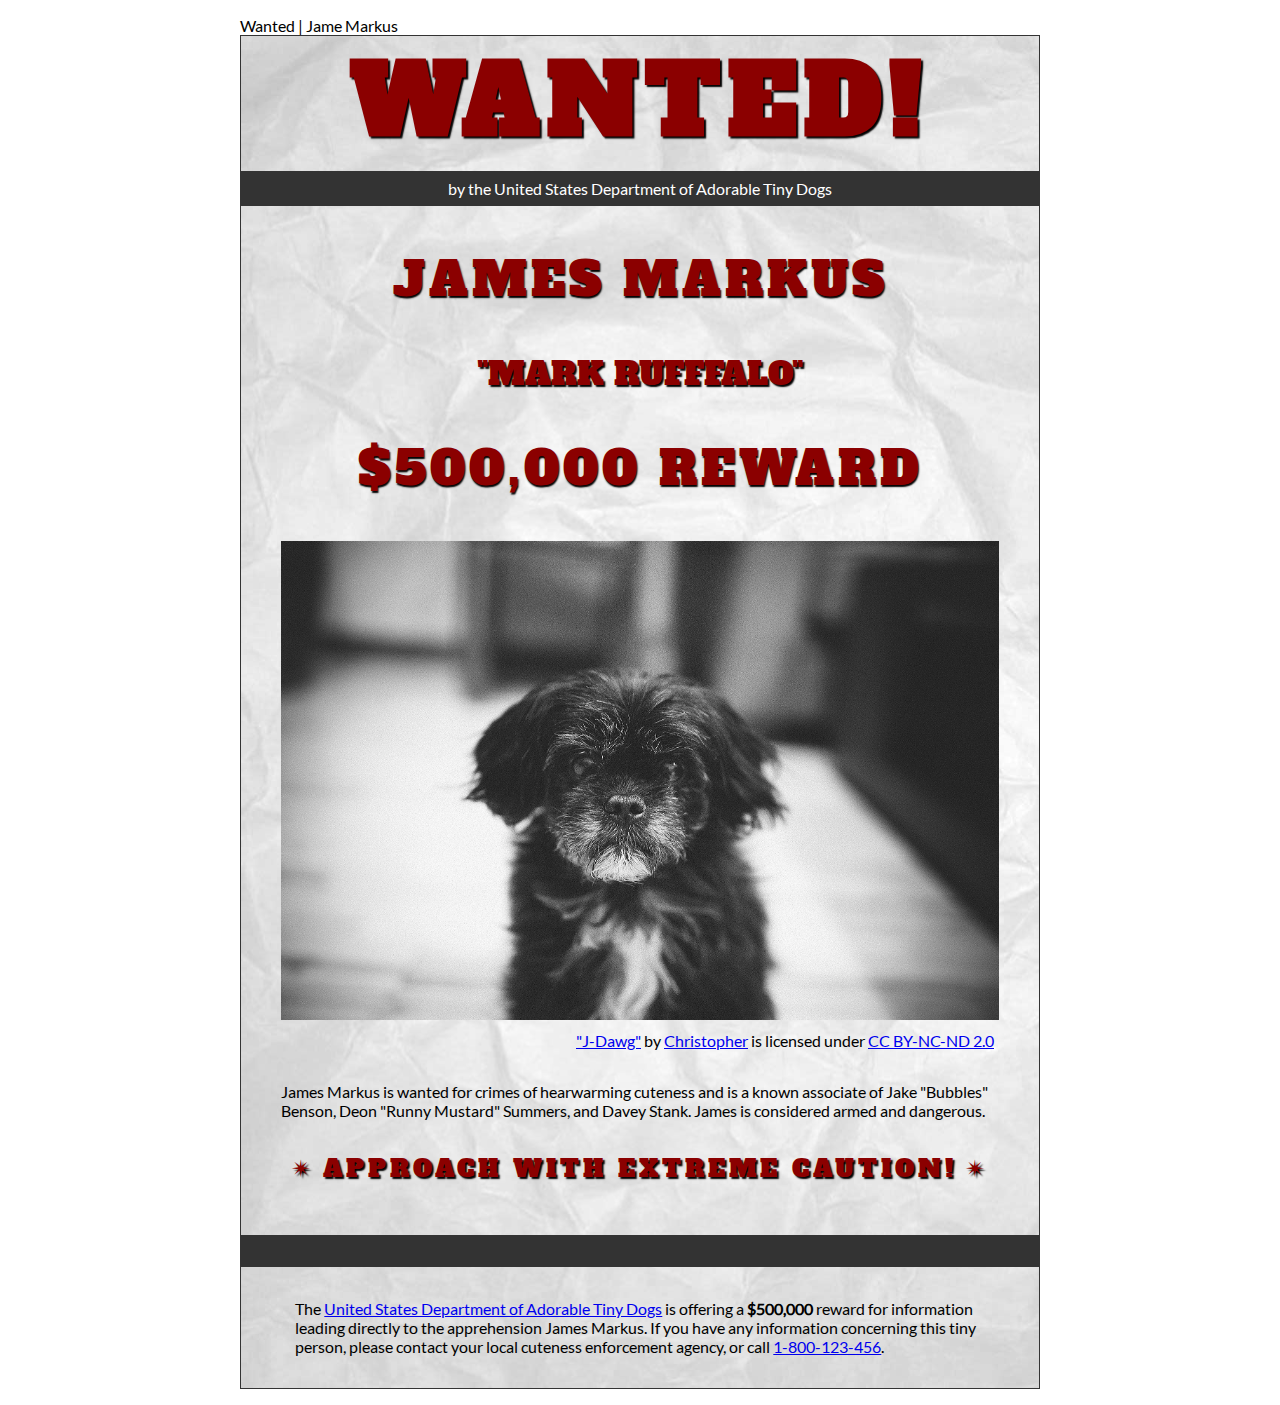
<file: wanted-poster/index.html>
<!DOCTYPE html>
<html lang="en">
    <head>
        <meta charset="utf-8">
        <meta name="viewport" content="width=device-width, initial-scale=1.0">
        <meta name="author" content="Malcolm X">
        
<!-- Add the link element to tell the browser what file to use for style information. -->
        <link rel="stylesheet"type=" text/css" href="css/style.css"
        <title>Wanted | Jame Markus</title>
    </head>
    <body>
        <main>
            <header>
                <h1>Wanted!</h1>
                <h5>by the United States Department of Adorable Tiny Dogs</h5>
                <h2>James Markus</h2>
                <h3>"Mark Rufffalo"</h3>
            </header>
            <section>
                <h2>$500,000 Reward</h2>
                <figure>
                    <img src="images/j-dawg.jpg" alt="cute dog mug shot">
                    <figcaption>
                    <a href="https://www.flickr.com/photos/christopherf/12476805405/sizes/h/">"J-Dawg"</a> by 
                    <a href="https://www.flickr.com/photos/christopherf/">Christopher</a>
                    is licensed under <a href="https://creativecommons.org/licenses/by-sa/2.0/?ref=ccsearch&atype=html" style="margin-right: 5px;">CC BY-NC-ND 2.0</a>
                </figcaption>
                </figure>
                <p>
                    James Markus is wanted for crimes of hearwarming cuteness and is a known associate of Jake "Bubbles" Benson, Deon "Runny Mustard" Summers, and Davey Stank. James is considered armed and dangerous.
                </p>
            </section>
            <section>
               <h4><span>&#10036;</span>Approach with extreme caution!<span>&#10036;</span></h4>
            </section>
            <footer>
            <p>The <a href="https://www.usdatd.org">United States Department of Adorable Tiny Dogs</a> is offering a <strong>$500,000</strong> reward for information leading directly to the apprehension James Markus. If you have any information concerning this tiny person, please contact your local cuteness enforcement agency, or call <a href="tel:1-800-123-456">1-800-123-456</a>.</p>
        </footer>
        </main>
    </body>
</html>
</file>
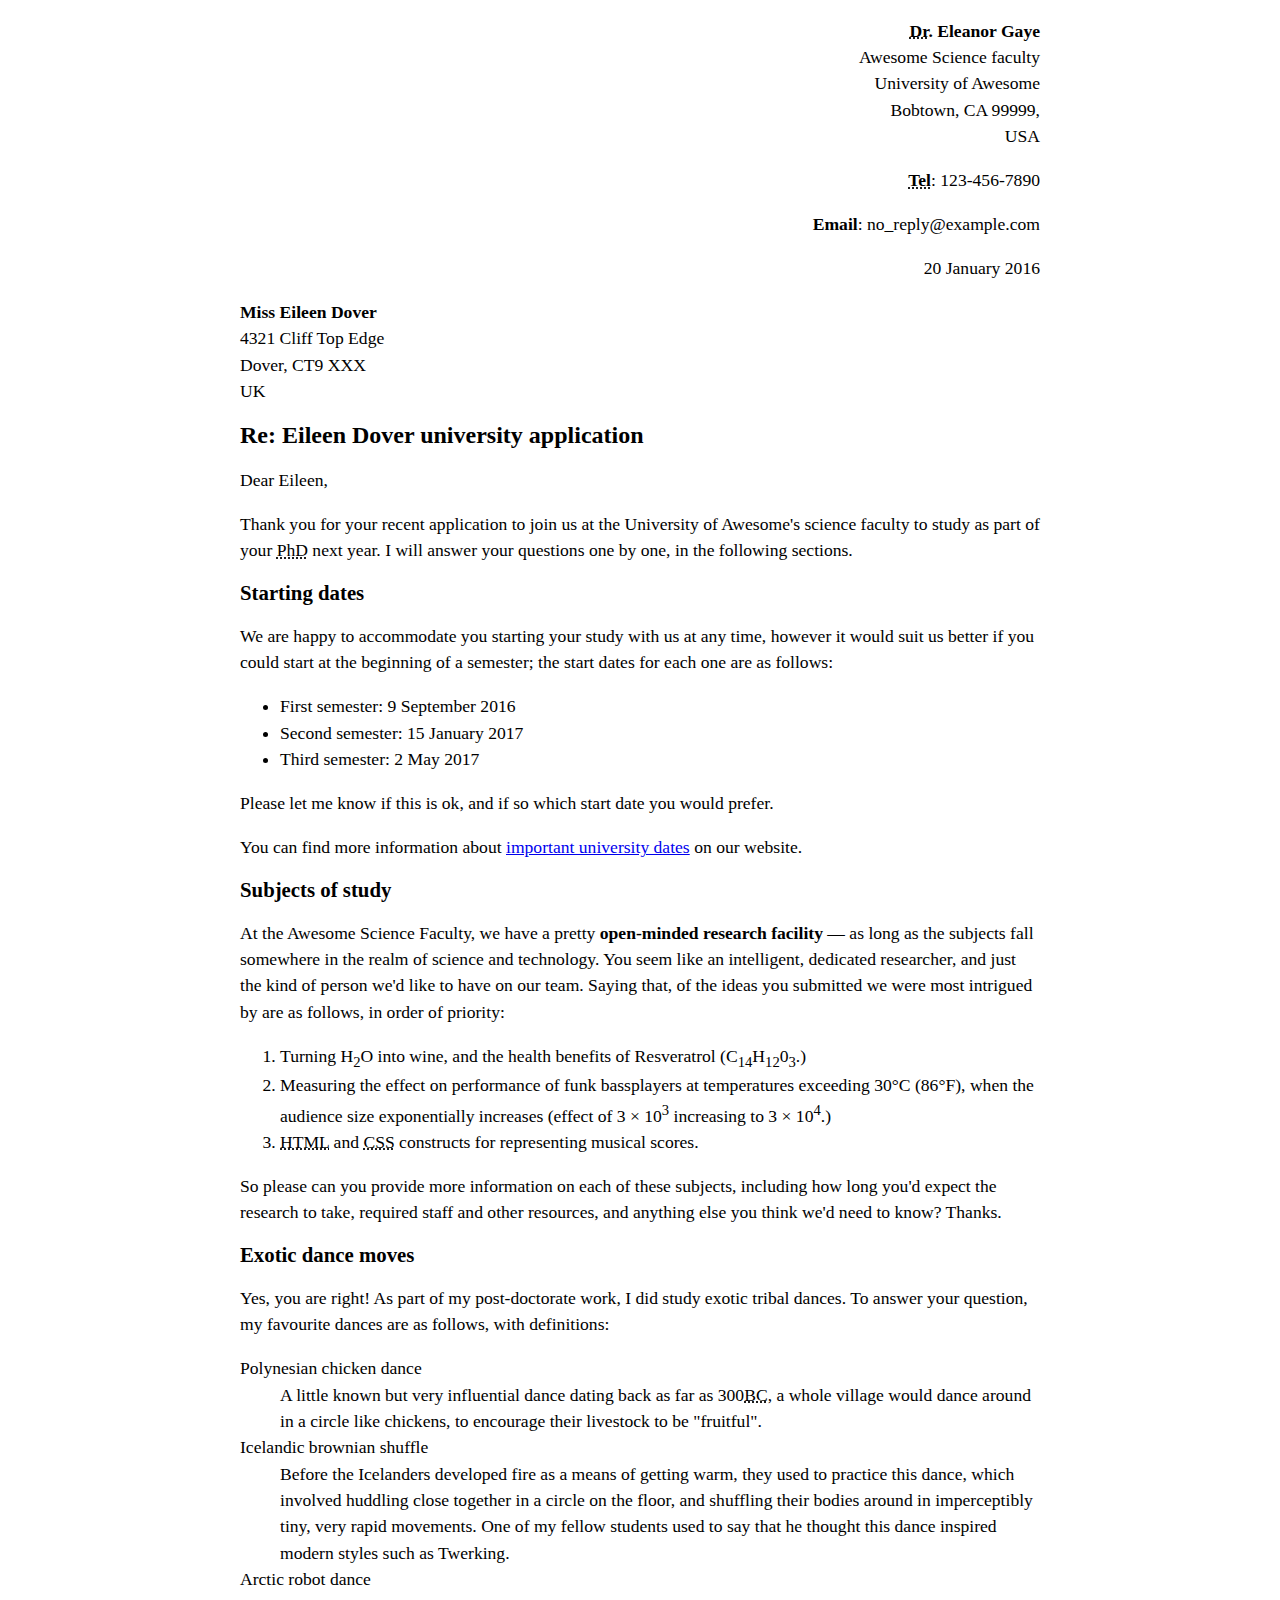
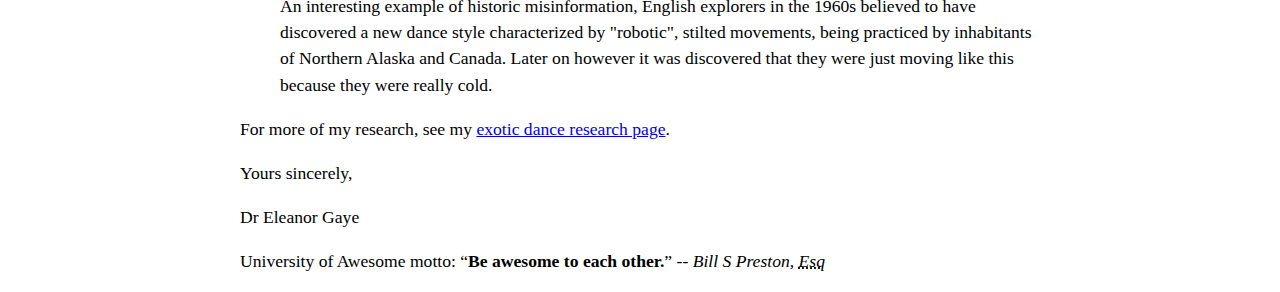
<file: letter-markup/letter-markup/index.html>
<!DOCTYPE html>
<html lang="en">
    <head>
        <meta charset="utf-8">
        <meta name="viewport" content="width=device-width, intial-scale=1.0">
        <meta name="author" content="Jaelen Percival">
        <Title>Awesome science application correspondence</Title>
        <style>
            html {
            font-size: 16px;
            }
            body {
            max-width: 800px;
            margin: 0 auto;
            }
            .sender-column {
            text-align: right;
            }
            h1 {
            font-size: 1.5rem;
            }
            h2 {
            font-size: 1.3rem;
            }
            p, ul, ol, dl, address {
            font-size: 1.1rem;
            }
            p, li, dd, dt, address {
            line-height: 1.5;
            }
            address {
            font-style: normal;
            margin: 1rem 0;
            }
            </style>
    </head>
    <body>
       <address class="sender-column">
           <p>
                <strong><abbr title="Doctor">Dr</abbr>. Eleanor Gaye</strong><br>
                Awesome Science faculty<br>
                University of Awesome<br>
                Bobtown, CA 99999,<br>
                USA<br>
           </p>
           <p><strong> <abbr title="Telephone">Tel</abbr></strong>: 123-456-7890<br></p>
            <p><strong>Email</strong>: no_reply@example.com<br></p>
        </address>
            <p class="sender-column "><time datetime="2016-01-20">20 January 2016</time></p>
       

<Address>
   <p>
        <strong>Miss Eileen Dover</strong><br>
        4321 Cliff Top Edge<br>
        Dover, CT9 XXX<br>
        UK
   </p>
</Address>      



<h1>Re: Eileen Dover university application</h1>

<p>Dear Eileen,</p>


    <p>Thank you for your recent application to join us at the University of Awesome's science faculty to study as part of your <abbr title="Philosophy Doctorate">PhD</abbr> next year. I will answer your questions one by one, in the following sections.</p>
    
   <h2> Starting dates</h2> 


<p>We are happy to accommodate you starting your study with us at any time, however it would suit us better if you could start at the beginning of a semester; the start dates for each one are as follows:</p>

<ul>
    <li>First semester:<time datetime="2016-09-09"> 9 September 2016</time></li>
    <li>Second semester:<time datetime="2017-09-15"> 15 January 2017</time></li>
    <li>Third semester: <time datetime="2017-05-02">2 May 2017</time></li>
</ul>

<p>Please let me know if this is ok, and if so which start date you would prefer.</p>

<p>You can find more information about <a href="http://example.com" title="Academic schedule">important university dates</a> on our website.</p>


<h2>Subjects of study</h2>


    <p>At the Awesome Science Faculty, we have a pretty <strong>open-minded research facility</strong> — as long as the subjects fall somewhere in the realm of science and technology. You seem like an intelligent, dedicated researcher, and just the kind of person we'd like to have on our team. Saying that, of the ideas you submitted we were most intrigued by are as follows, in order of priority:</p>
    
   <ol>
        <li>Turning H<sub>2</sub>O into wine, and the health benefits of Resveratrol (C<sub>14</sub>H<sub>12</sub>0<sub>3</sub>.)</li>
       <li> Measuring the effect on performance of funk bassplayers at temperatures exceeding 30°C (86°F), when the audience size exponentially increases (effect of 3 × 10<sup>3</sup> increasing to 3 × 10<sup>4</sup>.)</li>
        <li><abbr title="Hypertext Markup Language">HTML</abbr> and <abbr title="Cascading Style Sheets">CSS</abbr> constructs for representing musical scores.</li>
   </ol>


<p>
    So please can you provide more information on each of these subjects, including how long you'd expect the research to take, required staff and other resources, and anything else you think we'd need to know? Thanks.

</p>    

<h2>Exotic dance moves</h2>

    <p>Yes, you are right! As part of my post-doctorate work, I did study exotic tribal dances. To answer your question, my favourite dances are as follows, with definitions:</p>


<dl>
    <dt>Polynesian chicken dance</dt>
       <dd> A little known but very influential dance dating back as far as 300<abbr title="Before Christ">BC</abbr>, a whole village would dance around in a circle like chickens, to encourage their livestock to be "fruitful".</dd>
        <dt>Icelandic brownian shuffle</dt>

    <dd>Before the Icelanders developed fire as a means of getting warm, they used to practice this dance, which involved huddling close together in a circle on the floor, and shuffling their bodies around in imperceptibly tiny, very rapid movements. One of my fellow students used to say that he thought this dance inspired modern styles such as Twerking.</dd>
    <dt >Arctic robot dance</dt>
    <dd>An interesting example of historic misinformation, English explorers in the 1960s believed to have discovered a new dance style characterized by "robotic", stilted movements, being practiced by inhabitants of Northern Alaska and Canada. Later on however it was discovered that they were just moving like this because they were really cold.</dd>
</dl>

<p>For more of my research, see my <a href="http://dancing with dave" title="Become a pro">exotic dance research page</a>.</p>

<p>Yours sincerely,</p>
<p>Dr Eleanor Gaye</p>

<p>University of Awesome motto: <q><strong>Be awesome to each other.</strong></q> -- <cite>Bill S Preston, <abbr title="Esquire">Esq</abbr></p></cite>
    </body>
</html>
</file>
<file: planets-table/css/style.css>
html {
  font-family: sans-serif;
    font-size:16px;
}

header, 
main {
    
    margin:0 auto;
    width:80%;
}

table {
  border-collapse: collapse;
  border: 2px solid rgb(200,200,200);
  letter-spacing: 1px;
  font-size: 0.75rem;
    width:100%;
    max-width:1920px;
}

td, th {
  border: 1px solid rgb(190,190,190);
  padding: .625rem 1.25rem;
}

th {
  background-color: rgb(235,235,235);
}

td {
  text-align: center;
}

tr:nth-child(even) td {
  background-color: rgb(250,250,250);
}

tr:nth-child(odd) td {
  background-color: rgb(245,245,245);
}

col:nth-child(3) {
    border:2px solid #000;
}

caption {
  padding: .625rem;
}

img {
    
    width:100%; max-width:4.53125rem;
    
}
</file>
<file: wanted-poster/css/style.css>
/* Imported Typeface Files */

@font-face {
    font-family:Lato;
    src: url(../fonts/lato-regular.ttf);
    font-style:normal;
    font-weight:normal;
}
@font-face {

    font-family:Alfa Slab One;
    src: url(../fonts/alfa-slab-one-regular.ttf);
    font-style:normal;
    font-weight:normal;
}


/* Root */

html {
    font-size:16px;
}


/* Body & Main  */

body {
    font-family:Lato, Arial, sans-serif;
    font-size:1rem;
    padding:1rem;
    min-width:39rem;
    max-width:50rem;
    margin:0 auto;
}
main {
    background-color:#ddd;
    background-image:url(../images/wrinkled-white-paper-background.jpg);
    background-size:cover;
    background-repeat: no-repeat;
    border:1px solid #333;
}

/* ------ START WRITING YOUR CODE BELOW THIS LINE ------ */

/* NO changes should be made to any of the code above. */

/* The first heading style rule has been completed for you. Examine it carefully
   to get an idea of some of the style properties you will need to use; then
   complete the style code according to the instructions in Canvas. */

/* NOTE: While you will be using some of the same CSS properties, the VALUES 
   may need to be different in order to style the page correctly. */


/* Headings  */

h1 {
    text-transform: uppercase;
    font-size:6rem;
    margin: 0;
    letter-spacing: .5rem;
    color:darkred;
    text-shadow:.09375rem .09375rem .09375rem #000;
    font-family:'Alfa Slab One', Garamond, serif;
    text-align:center;
}

h2{
    text-transform: uppercase;
    color:darkred;
    text-shadow:.09375rem .09375rem .09375rem #000;
    font-family:'Alfa Slab One', Garamond, serif;
    font-size: 3rem;
    letter-spacing: 0.25rem;
    text-align:center;
    font-weight: normal;
}
    

h3{
    text-transform: uppercase;
    color:darkred;
    text-shadow:.09375rem .09375rem .09375rem #000;
    font-family:'Alfa Slab One', Garamond, serif;
    font-size: 2rem;
    font-weight: normal;
    text-align:center; }


h4{
    text-transform: uppercase;
    color:darkred;
    text-shadow:.09375rem .09375rem .09375rem #000;
    font-family:'Alfa Slab One', Garamond, serif;
    font-size: 1.5rem;
    letter-spacing: 0.25rem;
    font-weight: normal;
    padding-bottom: 1.125rem;
    text-align:center; }

h5{
    font-size: 1rem;
    margin-top: 0.25rem;
    padding:0.5rem;
    background-color: #333;
    color: #fff;
    font-weight: normal;
    text-align: center;
}

/* Section & Paragraph */

section{
    margin-top: 0.5rem;
}

p {
    margin: 1rem auto;
    padding: 0 1rem;
    width: 90%;
    text-align: left;
}


/* Image & Figure */


img {
    width: 100%;
    margin: 0 auto;
    max-width: 50rem;
}

figure{
    margin-bottom: 2rem;
}

figcaption{
    padding-top: 0.5rem;
    text-align: right;
}

h4>span {
    padding: 0 0.5rem;
}
/* Footer */

footer{
    padding: 1rem;
    border-top: 2rem solid #333;
}
</file>
